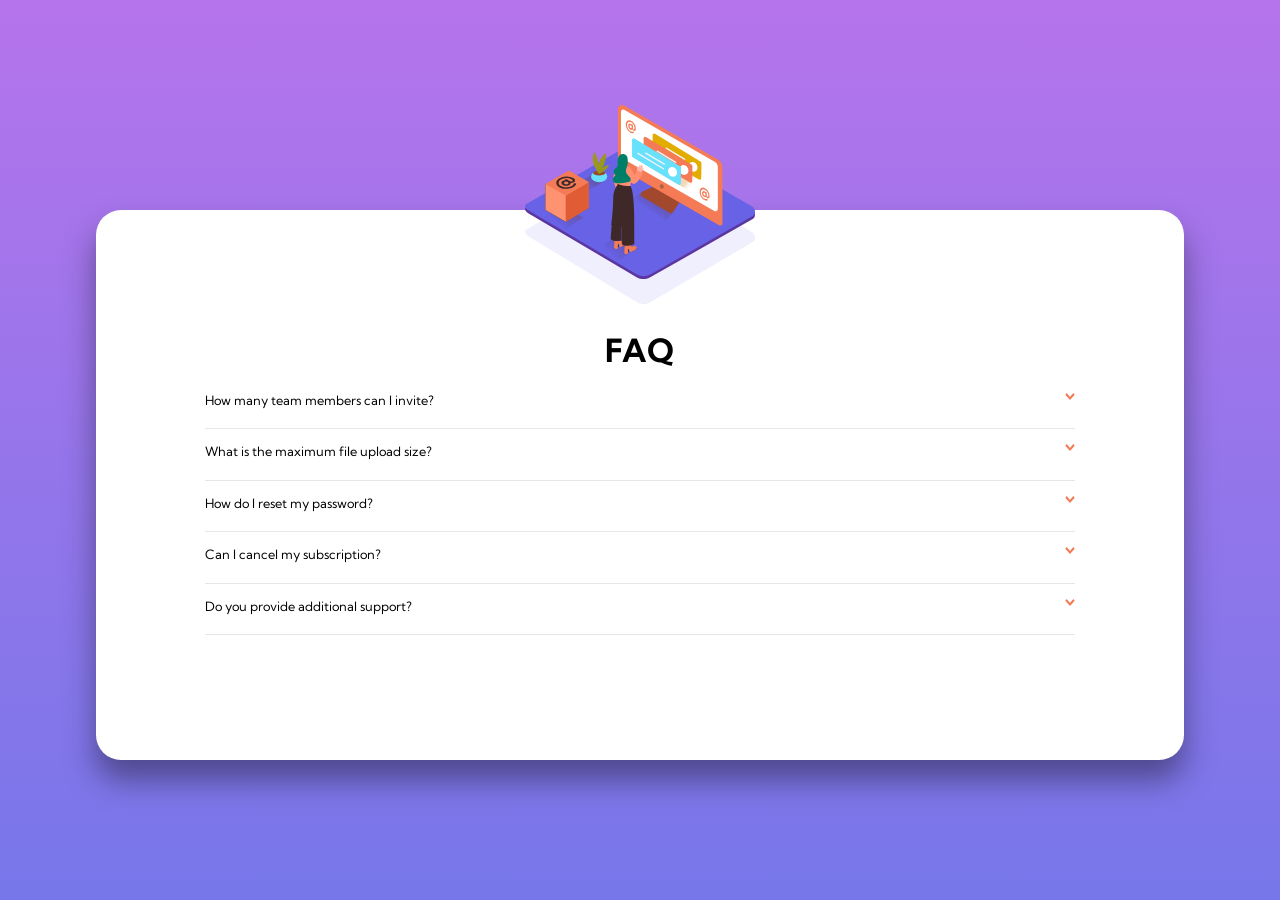
<file: faq-accordion-card-main/index.html>
<!DOCTYPE html>
<html lang="en">
<head>
  <meta charset="UTF-8">
  <meta name="viewport" content="width=device-width, initial-scale=1.0"> <!-- displays site properly based on user's device -->

  <link rel="icon" type="image/png" sizes="32x32" href="./images/favicon-32x32.png">
  <link rel="stylesheet" href="./css/style.css">
  <link rel="stylesheet" href="./css/css-reset.css">  
  <title>Frontend Mentor | FAQ Accordion Card</title>
  <script src="https://code.jquery.com/jquery-3.6.0.min.js"></script>
</head>
<body>

  <main>
    <div class="img-cubito">
      <img src="./images/illustration-box-desktop.svg" alt="">  
    </div>
    <div class="img_principal">
      <img class="img_1" src="./images/illustration-woman-online-mobile.svg" alt="">
      <img class="img_2" src="./images/bg-pattern-mobile.svg" alt="">
    </div>
    
    <div class="section_1">
      
      <h1>FAQ</h1>
      
      <div class="section_1_list">

        <ul class="lista_1">
          <!-- primer elemento -->
          <li>
            <div id="elemento1" class="lista_1_texto_visible">
              <p id="parrafo1" class="primer_parrafo">How many team members can I invite?</p>
              <img id="flechita" class="flechita " src="./images/icon-arrow-down.svg" alt="flechita">
          </div>
            <div class="texto_oculto texto_oculto1">
              <p>You can invite up to 2 additional users on the Free plan. There is no limit on 
                team members for the Premium plan.</p> 
            </div>
          </li>
          <!-- segundo elemento -->
          <li>
            <div id="elemento2" class="lista_1_texto_visible">
              <p id="parrafo2" class="primer_parrafo">
                What is the maximum file upload size?
              </p>
              <img id="flechita2" class="flechita flecha" src="./images/icon-arrow-down.svg" alt="flechita">
            </div>
            
            
            <div class="texto_oculto texto_oculto2">
              <p>No more than 2GB. All files in your account must fit your allotted storage space.</p> 
            </div>
          </li>
          <!-- tercer elemento -->
          <li>
            <div id="elemento3" class="lista_1_texto_visible">

              <p id="parrafo3" class="primer_parrafo">
                How do I reset my password?
              </p>
              <img id="flechita3" class="flechita flecha" src="./images/icon-arrow-down.svg" alt="flechita">
            </div>
            
            <div class="texto_oculto texto_oculto3">
              <p>Click “Forgot password” from the login page or “Change password” from your profile page.
                A reset link will be emailed to you.</p>
            </div>
          </li>
          <!-- cuarto elemento -->
          <li>
            <div id="elemento4" class="lista_1_texto_visible">
              
              <p id="parrafo4" class="primer_parrafo">
                Can I cancel my subscription?
              </p>
              <img id="flechita4" class="flechita flecha" src="./images/icon-arrow-down.svg" alt="flechita">
            </div>
            
            <div class="texto_oculto texto_oculto4">
              <p>Yes! Send us a message and we’ll process your request no questions asked.</p>
            </div>
          </li>
          <!-- quinto elemento -->
          <li>
            <div id="elemento5" class="lista_1_texto_visible">
              
              <p id="parrafo5" class="primer_parrafo">Do you provide additional support?</p>
              <img id="flechita5" class="flechita flecha" src="./images/icon-arrow-down.svg" alt="flechita">
            </div>
            
            <div class="texto_oculto texto_oculto5">
              <p>Chat and email support is available 24/7. Phone lines are open during normal business hours.</p>
            </div>
          </li>
         </ul>
      </div>
    </div>

  </main>

  <!-- footer 
    <div class="attribution">
      Challenge by <a href="https://www.frontendmentor.io?ref=challenge" target="_blank">Frontend Mentor</a>. 
      Coded by <a href="#">Grupo 6 - Camada 1717 - NUCBA</a>.
    </div>-->

  <script src="./app.js"></script>
</body>
</html>
</file>
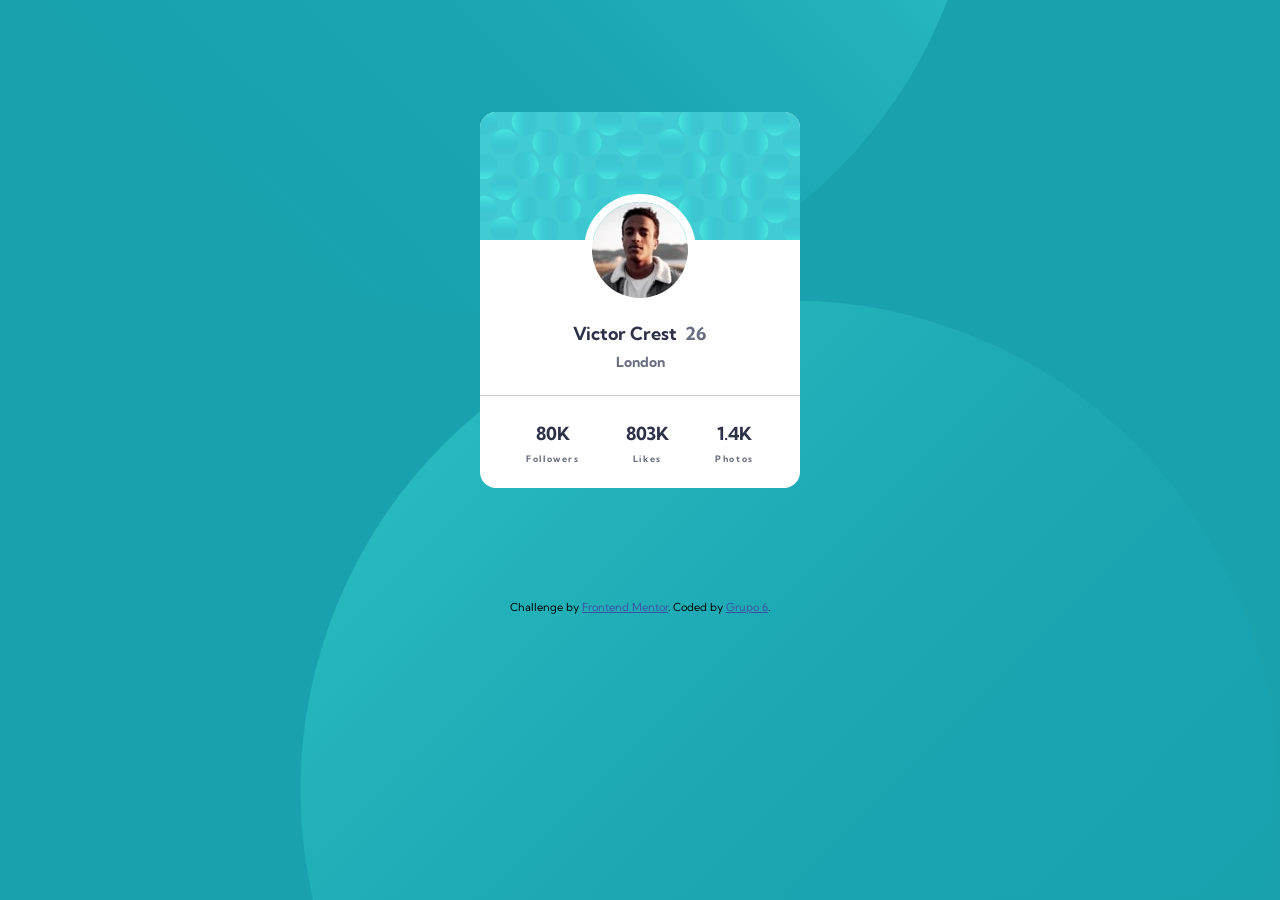
<file: profile-card-component-main/index.html>
<!DOCTYPE html>
<html lang="en">
<head>
  <meta charset="UTF-8">
  <meta name="viewport" content="width=device-width, initial-scale=1.0"> <!-- displays site properly based on user's device -->

  <link rel="icon" type="image/png" sizes="32x32" href="./images/favicon-32x32.png">
  <link rel="stylesheet" href="./Style.css">
  <title>Frontend Mentor | Profile card component</title>
</head>

<body>
  <main class="card-content">
    <div class="card">
      <img class="card-bg" src="./images/bg-pattern-card.svg" alt="foto de fondo">
      <div class="img-content">
      <img class="card-profile"src="./images/image-victor.jpg" alt="imagen de perfil">
      </div>
      <h1 class="title">Victor Crest <span class="title-num">26</span></h1>
      <h4 class="subtitle">London</h4>
      <div class="card-items">
        <div class="item">
          <h2>80K</h2>
          <h4>Followers</h4>
        </div>
        <div class="item">
          <h2>803K</h2>
          <h4>Likes</h4>
        </div>
        <div class="item">
          <h2>1.4K</h2>
          <h4>Photos</h4>
        </div>
      </div>
    </div>
  </main>

  <!--Footer-->
  <div class="attribution">
    Challenge by <a href="https://www.frontendmentor.io?ref=challenge" target="_blank">Frontend Mentor</a>. 
    Coded by <a href="#">Grupo 6</a>.
  </div>
</body>
</html>
</file>
<file: faq-accordion-card-main/css/style.css>
@import url('https://fonts.googleapis.com/css2?family=Kumbh+Sans:wght@400;700&display=swap');

:root{
/* #### Text */
--Very-dark-desaturated-blue: hsl(238, 29%, 16%);
--Soft-red: hsl(14, 88%, 65%);

/* #### Gradient */
/* Background gradient: */

--Soft-violet: hsl(273, 75%, 66%);
--Soft-blue: hsl(240, 73%, 65%);

/* #### Dividers */
--Light-grayish-blue: hsl(240, 5%, 91%);
}

*{
    padding: 0px;
    margin: 0px;
    box-sizing: border-box;
    list-style: none;
}

body {
    background: linear-gradient(0deg, hsla(240, 73%, 65%, 0.884), hsla(273, 75%, 66%, 0.918));
    height: 100vh;
    display: flex;
    align-items: center;
    justify-content: center;
    font-family: "Kumbh Sans", sans-serif;
    font-weight: 400;
    font-size: 12px;
}



main{
    width: 85%;
    height: 550px;
    background-color: white;
    border-radius: 25px;
    box-shadow: 0px 20px 30px hsla(238, 29%, 16%, 0.507);
    display: flex;
    flex-direction: column;
    align-items: center;
    margin-top: 70px;
    
}

.img_1{
    position: relative;
    z-index: 1;
    /* margin-left: 70px; */
}


.img_2{
    z-index: 0;
    position: relative;
    margin-top: -75px;
    
}

.img_principal {
    /* box-shadow: 0px 20px 30px hsla(238, 29%, 16%, 0.507); */
    position: absolute;
    display: flex;
    flex-direction: column;
    justify-content: center;
    width: 100%;
    align-items: center;
    width: 230px;
    margin-top: -105px;
}


.section_1{
    margin-right: 20px;
    margin-left: 20px;
    margin-top:130px;
    line-height: 20px;
    width: 80%;
    /* overflow: hidden; */
    
    
}


.section_1 h1 {
    text-align: center;
    font-size: 2rem;
    margin-bottom:30px;
    font-weight: 700;

}

.lista_1{
    font-weight: 400;
    
}




li{
    padding-bottom: 1em;
    border-bottom: 1px solid var(--Light-grayish-blue);
    margin-bottom: 1em;
}

.lista_1_texto_visible:hover{
    color: var(--Soft-red);
    cursor: pointer;
}


li img{
    width: 10px;
    height: 8px;
    margin-top: 3px;
}

.lista_1_texto_visible{
    display: flex;
    justify-content: space-between;
    font-size: 0.8rem;
    padding-bottom: 0.5em;
}

.texto_oculto {
    display: none;
}


.flechita.rotada{
    transform: rotate(180deg);
}

.img-cubito{
    display: none;
}


@media only screen and (min-width:1400px){

    main{
        width: 65%;
        display: flex;
        flex-direction: row;
        margin-top: 0;
    }

    .section_1{
        width: 35%;
        margin-right: 100px;
        margin-left: auto;
        height: 100%;
        margin-top: 150px;
                
    }

    .section_1 h1{
        text-align: left;
        font-size: 2.5rem;
        margin-bottom: 1.2em;
    }

    .img_principal{
        display: none;
    }

    main{
        background-image: url(../images/illustration-woman-online-desktop.svg), url(../images/bg-pattern-desktop.svg) ;
        background-repeat: no-repeat, no-repeat, no-repeat;
        background-size: 480px, 1000px;
        background-position-x: -80px, -600px;
        background-position-y: 80px, -300px;
    }
    
    .img-cubito {
        position: relative;
        right:93px;
        top: 35px;
        display: flex;
    }

    .lista_1_texto_visible{
        font-size: 1rem;
    }

    li{
        margin-bottom: 2em;
    }

    .flechita.rotada{
        transform: rotate(180deg);
    }
}


/* footer 

.attribution {
    font-size: 11px; 
    text-align: center;
    margin-top: 1rem;
    margin-bottom: 1rem;
}
.attribution a {
    color: hsl(228, 45%, 44%); 
} */
</file>
<file: profile-card-component-main/Style.css>
@import url('https://fonts.googleapis.com/css2?family=Kumbh+Sans:wght@400;700&display=swap');

:root {
  /*Primarios*/
  --Dark-cyan: hsl(185, 75%, 39%);
  --Very-dark-desaturated-blue: hsl(229, 23%, 23%);
  --Dark-grayish-blue: hsl(227, 10%, 46%);
  /*Neutral*/
  --Dark-gray: hsl(0, 0%, 59%);
}

* {
  margin: 0px;
  padding: 0px;
  box-sizing: border-box;
}

body {
  font-family: 'Kumbh Sans', sans-serif;
  background-color: var(--Dark-cyan);
  background-image: url("./images/bg-pattern-top.svg"), url("./images/bg-pattern-bottom.svg");
  background-repeat: no-repeat, no-repeat;
  background-position: right 300px bottom 300px, left 300px top 300px;
}

.card-content {
  display: flex;
  justify-content: center;
  align-items: center;
  height: 600px;
}

.card {
  max-width: 320px;
  margin-right: 40px;
  margin-left: 40px;
  background-color: white;
  border-radius: 16px;
}

.card-bg {
  width: 100%;
  border-radius: 16px 16px 0px 0px;
  margin-bottom: -50px;
}

.img-content {
  display: flex;
  justify-content: center;
}

.card-profile {
  overflow: hidden;
  border-radius: 50%;
  border: 8px solid white;
}

.title {
  text-align: center;
  font-size: 18px;
  color: var(--Very-dark-desaturated-blue);
  padding-top: 16px;
  margin-bottom: 6px;
}

.title-num {
  color: var(--Dark-grayish-blue);
  font-weight: 700;
  padding-left: 4.8px;
}

.subtitle {
  text-align: center;
  color: var(--Dark-grayish-blue);
  font-weight: 700;
  font-size: 14px;
  margin-top: 8px;
  margin-bottom: 24px;
}

.card-items {
  border-top: 0.1px solid rgb(206, 206, 206);
  display: flex;
  justify-content: space-evenly;
  align-items: center;
  padding-top: 24px;
  padding-bottom: 24px;
}

.item h2 {
  color: var(--Very-dark-desaturated-blue);
  font-size: 18px;
  text-align: center;
  padding-top: 1.6px;
  color: var(--Very-dark-desaturated-blue);

}

.item h4 {
  color: var(--Dark-grayish-blue);
  font-size: 9px;
  letter-spacing: 1.6px;
  text-align: center;
  padding-top: 8px;
}

/*Footer*/

.attribution {
   font-size: 11px; text-align: center; 
}
.attribution a {
   color: hsl(228, 45%, 44%); 
}
</file>
